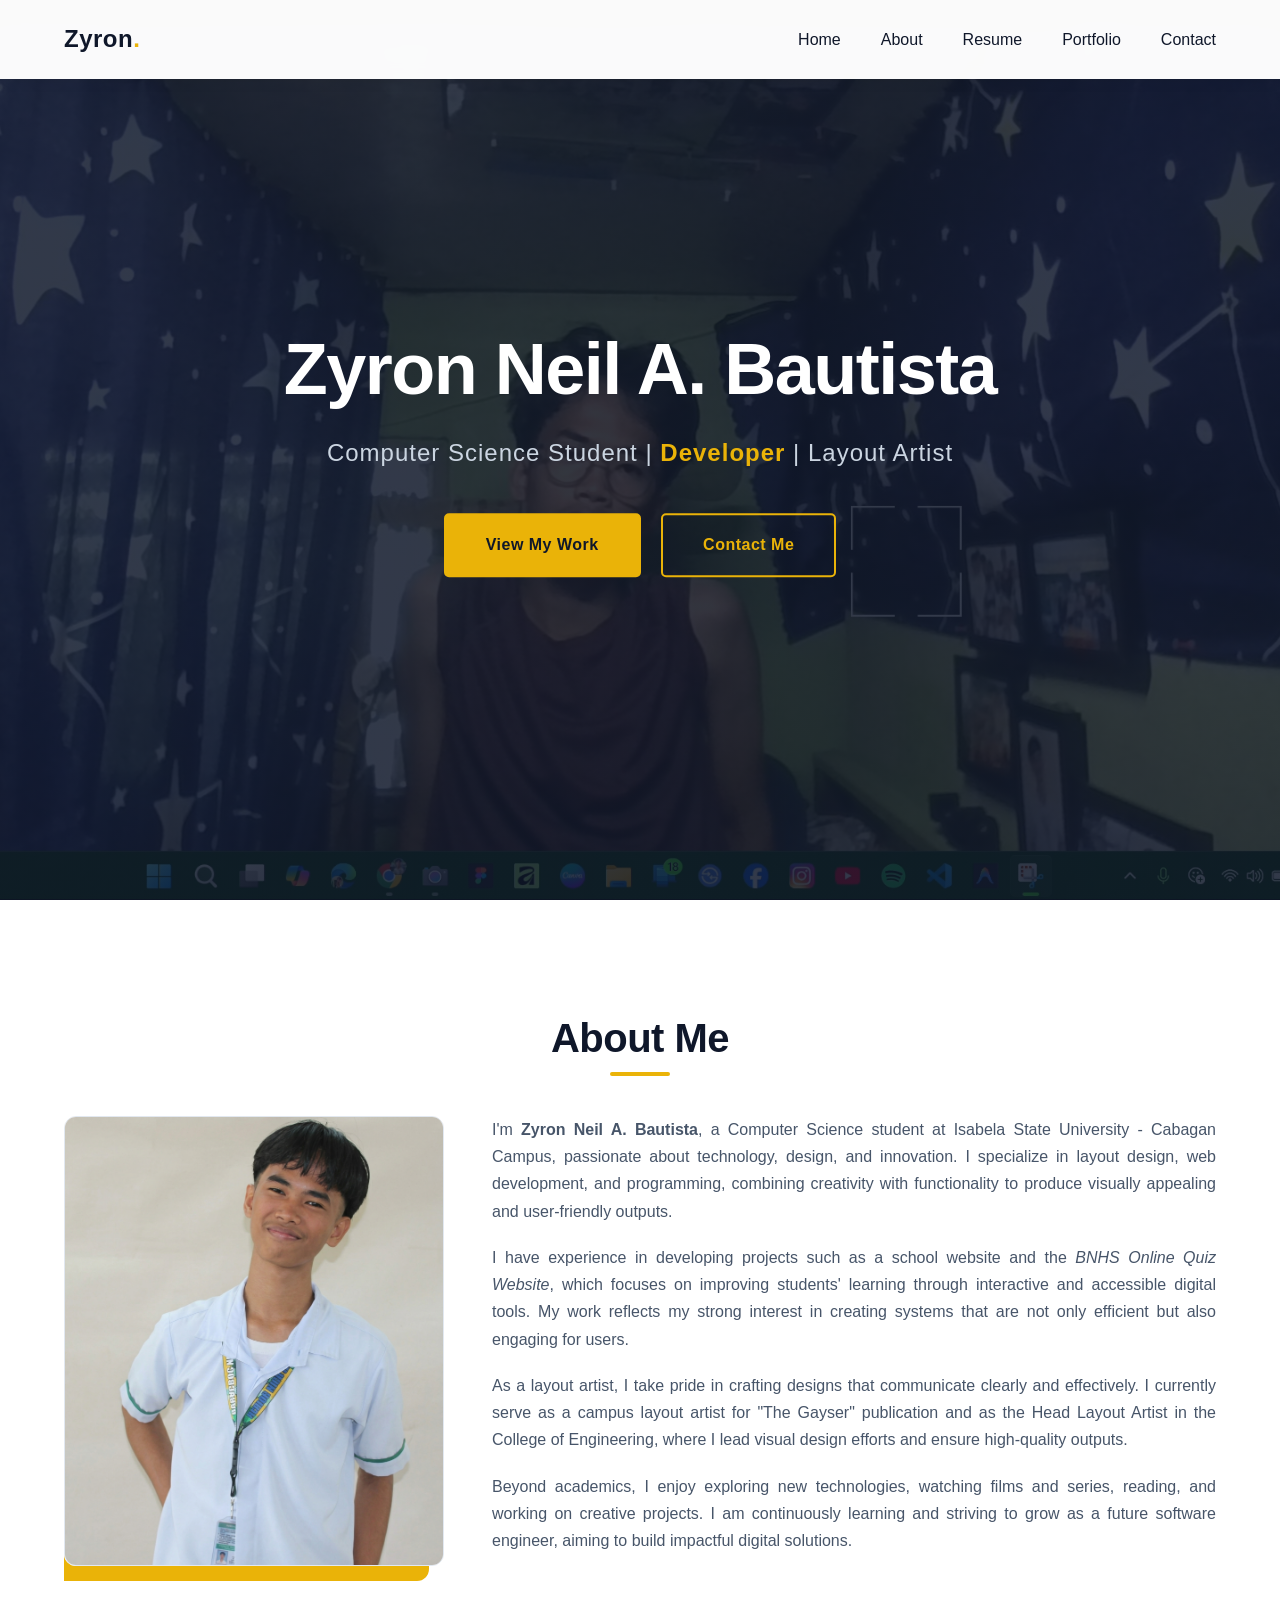
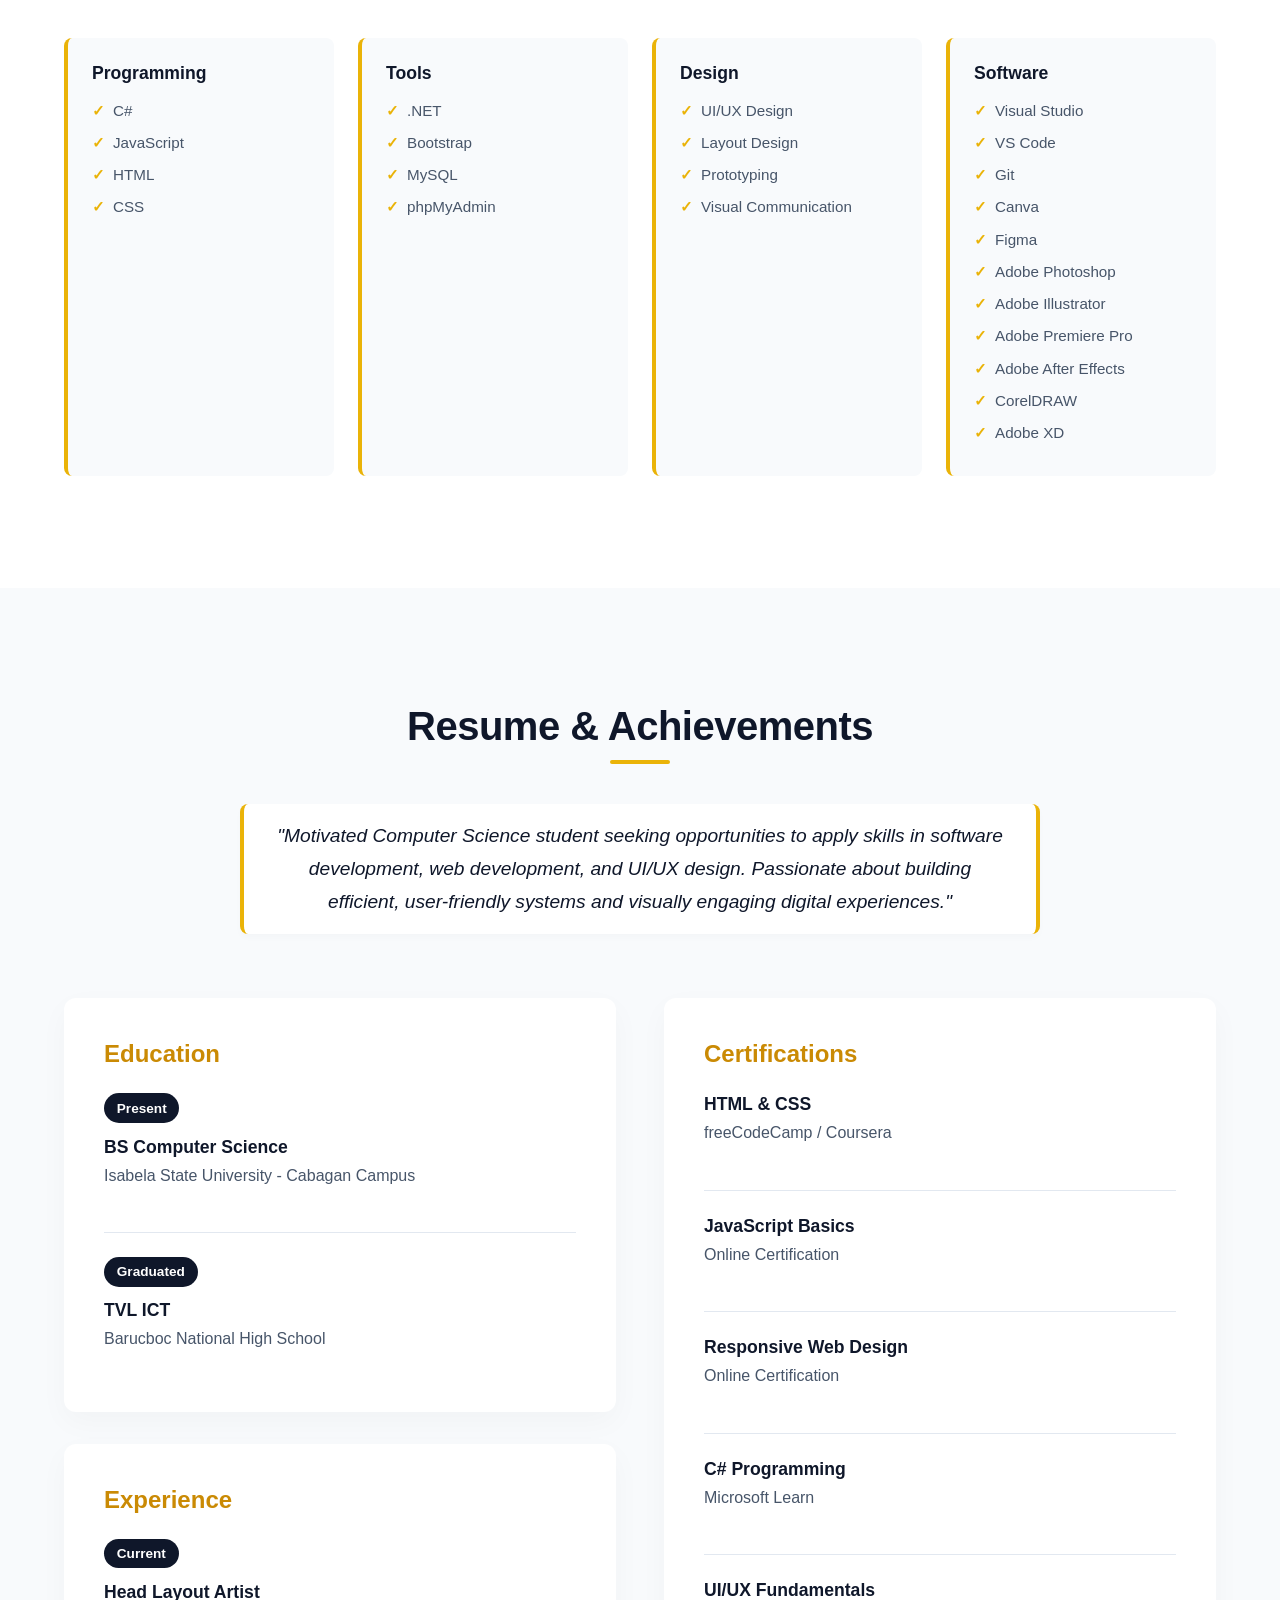
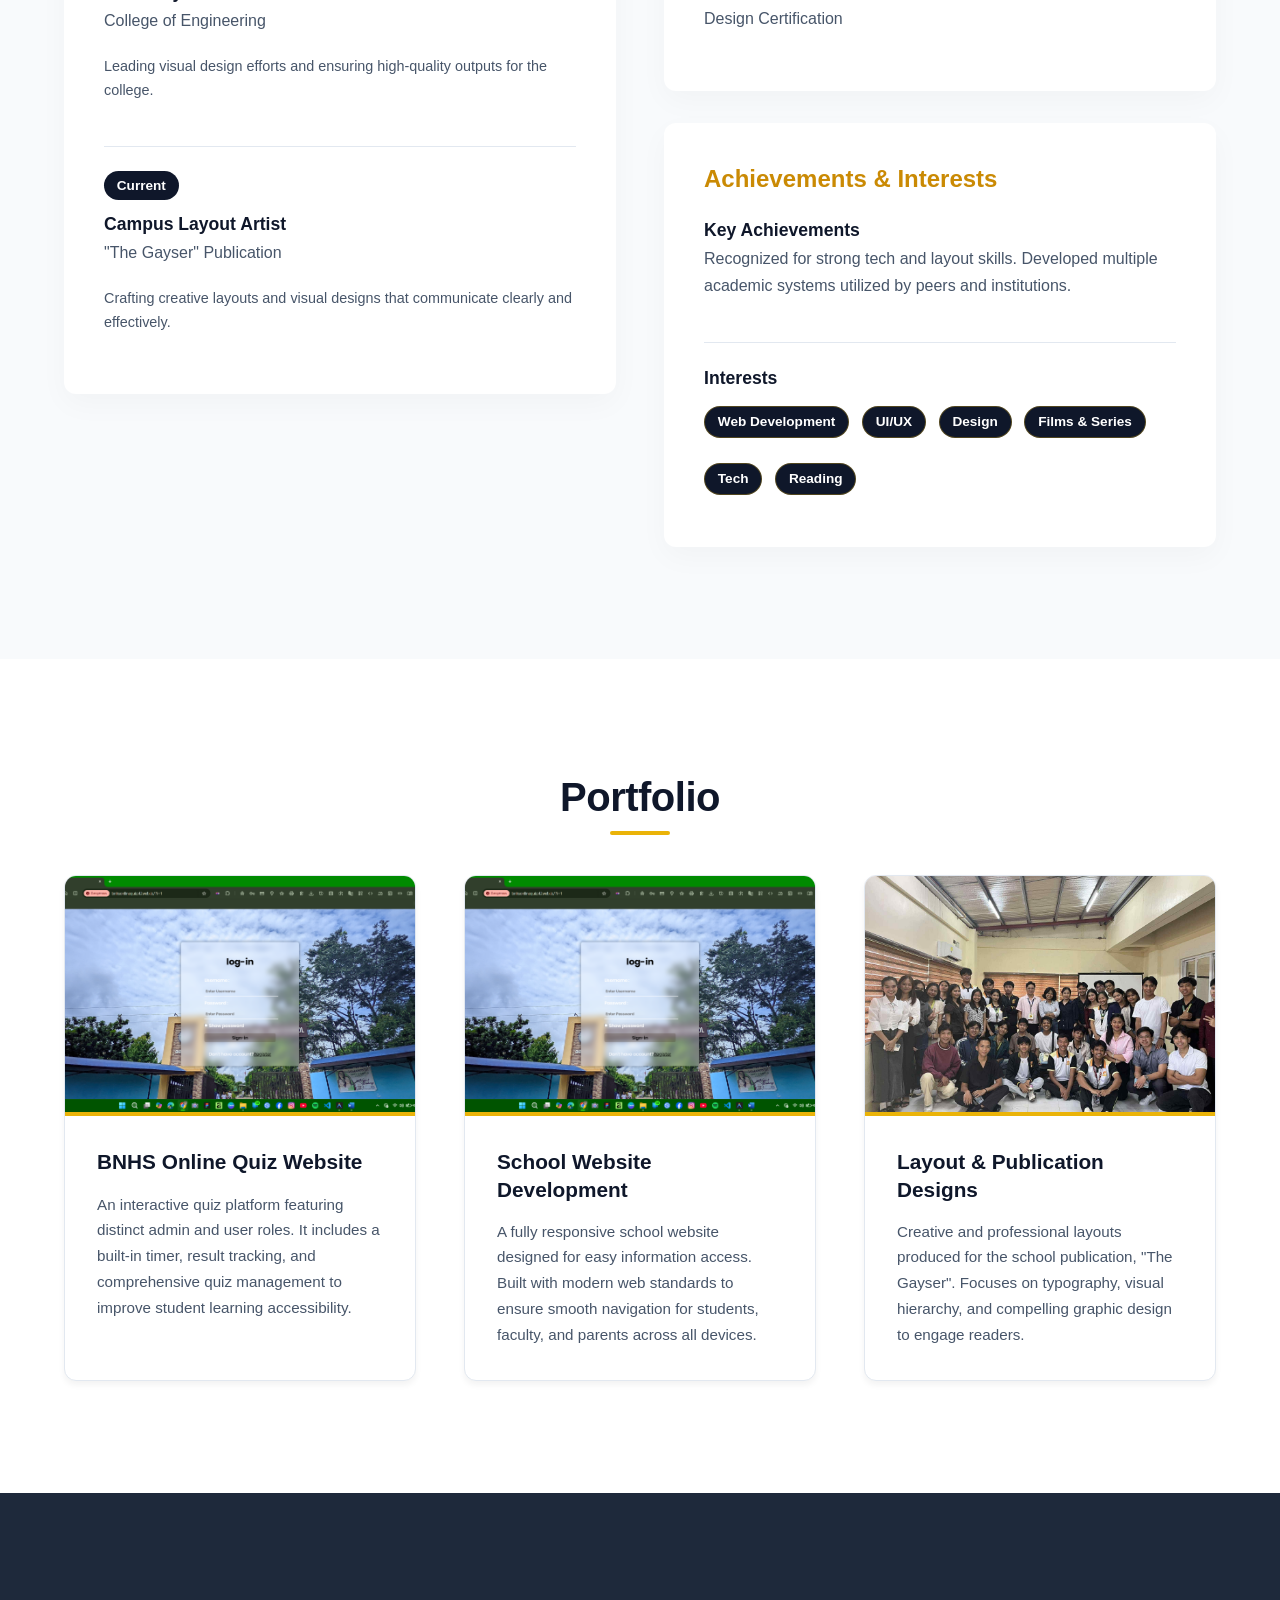
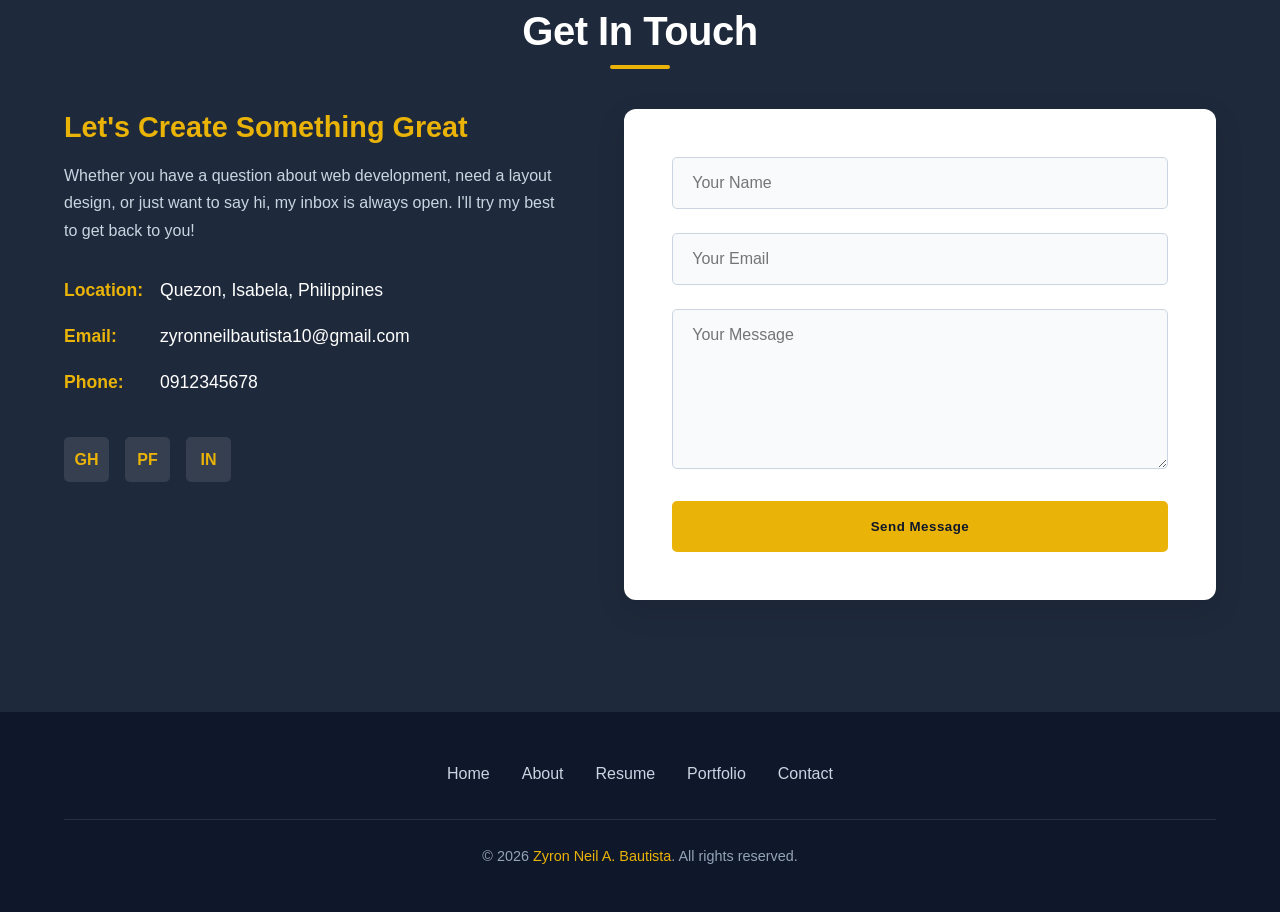
<file: index.html>
<!DOCTYPE html>
<html lang="en">

<head>
    <meta charset="UTF-8">
    <meta name="viewport" content="width=device-width, initial-scale=1.0">
    <title>Zyron Neil A. Bautista | Portfolio</title>

    <link rel="stylesheet" href="styles.css">
</head>

<body>

    <header>
        <nav>
            <a href="#hero" class="logo">Zyron<span>.</span></a>
            <ul class="nav-links">
                <li><a href="#hero">Home</a></li>
                <li><a href="#about">About</a></li>
                <li><a href="#resume">Resume</a></li>
                <li><a href="#portfolio">Portfolio</a></li>
                <li><a href="#contact">Contact</a></li>
            </ul>
        </nav>
    </header>

    <section id="hero">
        <div class="hero-content">
            <h1>Zyron Neil A. Bautista</h1>
            <p>Computer Science Student | <span class="highlight">Developer</span> | Layout Artist</p>
            <div>
                <a href="#portfolio" class="btn">View My Work</a>
                <a href="#contact" class="btn btn-outline">Contact Me</a>
            </div>
        </div>
    </section>

    <section id="about">
        <div class="container">
            <h2>About Me</h2>
            <div class="about-wrapper">
                <img src="niel.png" alt="Zyron Neil A. Bautista" class="profile-img">

                <div class="about-text">
                    <p>I'm <strong>Zyron Neil A. Bautista</strong>, a Computer Science student at Isabela State
                        University - Cabagan Campus, passionate about technology, design, and innovation. I specialize
                        in layout design, web development, and programming, combining creativity with functionality to
                        produce visually appealing and user-friendly outputs.</p>

                    <p>I have experience in developing projects such as a school website and the <em>BNHS Online Quiz
                            Website</em>, which focuses on improving students' learning through interactive and
                        accessible digital tools. My work reflects my strong interest in creating systems that are not
                        only efficient but also engaging for users.</p>

                    <p>As a layout artist, I take pride in crafting designs that communicate clearly and effectively. I
                        currently serve as a campus layout artist for "The Gayser" publication and as the Head Layout
                        Artist in the College of Engineering, where I lead visual design efforts and ensure high-quality
                        outputs.</p>

                    <p>Beyond academics, I enjoy exploring new technologies, watching films and series, reading, and
                        working on creative projects. I am continuously learning and striving to grow as a future
                        software engineer, aiming to build impactful digital solutions.</p>
                </div>
            </div>

            <div class="skills-container">
                <div class="skill-category">
                    <h4>Programming</h4>
                    <ul>
                        <li>C#</li>
                        <li>JavaScript</li>
                        <li>HTML</li>
                        <li>CSS</li>
                    </ul>
                </div>
                <div class="skill-category">
                    <h4>Tools</h4>
                    <ul>
                        <li>.NET</li>
                        <li>Bootstrap</li>
                        <li>MySQL</li>
                        <li>phpMyAdmin</li>
                    </ul>
                </div>
                <div class="skill-category">
                    <h4>Design</h4>
                    <ul>
                        <li>UI/UX Design</li>
                        <li>Layout Design</li>
                        <li>Prototyping</li>
                        <li>Visual Communication</li>
                    </ul>
                </div>
                <div class="skill-category">
                    <h4>Software</h4>
                    <ul>
                        <li>Visual Studio</li>
                        <li>VS Code</li>
                        <li>Git</li>
                        <li>Canva</li>
                        <li>Figma</li>
                        <li>Adobe Photoshop</li>
                        <li>Adobe Illustrator</li>
                        <li>Adobe Premiere Pro</li>
                        <li>Adobe After Effects</li>
                        <li>CorelDRAW</li>
                        <li>Adobe XD</li>
                    </ul>
                </div>
            </div>
        </div>
    </section>

    <section id="resume">
        <div class="container">
            <h2>Resume & Achievements</h2>

            <div class="objective">
                "Motivated Computer Science student seeking opportunities to apply skills in software development, web
                development, and UI/UX design. Passionate about building efficient, user-friendly systems and visually
                engaging digital experiences."
            </div>

            <div class="resume-grid">
                <div>
                    <div class="resume-box" style="margin-bottom: 2rem;">
                        <h3>Education</h3>
                        <div class="resume-item">
                            <span>Present</span>
                            <h4>BS Computer Science</h4>
                            <p>Isabela State University - Cabagan Campus</p>
                        </div>
                        <div class="resume-item">
                            <span>Graduated</span>
                            <h4>TVL ICT</h4>
                            <p>Barucboc National High School</p>
                        </div>
                    </div>

                    <div class="resume-box">
                        <h3>Experience</h3>
                        <div class="resume-item">
                            <span>Current</span>
                            <h4>Head Layout Artist</h4>
                            <p>College of Engineering</p>
                            <p style="font-size: 0.9rem; color: var(--text-light);">Leading visual design efforts and
                                ensuring high-quality outputs for the college.</p>
                        </div>
                        <div class="resume-item">
                            <span>Current</span>
                            <h4>Campus Layout Artist</h4>
                            <p>"The Gayser" Publication</p>
                            <p style="font-size: 0.9rem; color: var(--text-light);">Crafting creative layouts and visual
                                designs that communicate clearly and effectively.</p>
                        </div>
                    </div>
                </div>

                <!-- Right Column -->
                <div>
                    <div class="resume-box" style="margin-bottom: 2rem;">
                        <h3>Certifications</h3>
                        <div class="resume-item">
                            <h4>HTML & CSS</h4>
                            <p>freeCodeCamp / Coursera</p>
                        </div>
                        <div class="resume-item">
                            <h4>JavaScript Basics</h4>
                            <p>Online Certification</p>
                        </div>
                        <div class="resume-item">
                            <h4>Responsive Web Design</h4>
                            <p>Online Certification</p>
                        </div>
                        <div class="resume-item">
                            <h4>C# Programming</h4>
                            <p>Microsoft Learn</p>
                        </div>
                        <div class="resume-item">
                            <h4>UI/UX Fundamentals</h4>
                            <p>Design Certification</p>
                        </div>
                    </div>

                    <div class="resume-box">
                        <h3>Achievements & Interests</h3>
                        <div class="resume-item">
                            <h4>Key Achievements</h4>
                            <p>Recognized for strong tech and layout skills. Developed multiple academic systems
                                utilized by peers and institutions.</p>
                        </div>
                        <div class="resume-item" style="border: none;">
                            <h4>Interests</h4>
                            <div class="tag-cloud">
                                <span class="tag">Web Development</span>
                                <span class="tag">UI/UX</span>
                                <span class="tag">Design</span>
                                <span class="tag">Films & Series</span>
                                <span class="tag">Tech</span>
                                <span class="tag">Reading</span>
                            </div>
                        </div>
                    </div>
                </div>
            </div>
        </div>
    </section>

    <section id="portfolio">
        <div class="container">
            <h2>Portfolio</h2>

            <div class="portfolio-grid">
                <!-- Project 1 -->
                <article class="project-card">
                    <img src="Screenshot 2026-04-17 233309.png" alt="BNHS Online Quiz Website" class="project-img">
                    <div class="project-info">
                        <h3>BNHS Online Quiz Website</h3>
                        <p>An interactive quiz platform featuring distinct admin and user roles. It includes a built-in
                            timer, result tracking, and comprehensive quiz management to improve student learning
                            accessibility.</p>
                    </div>
                </article>

                <!-- Project 2 -->
                <article class="project-card">
                    <img src="Screenshot 2026-04-17 233309.png" alt="School Website Development" class="project-img">
                    <div class="project-info">
                        <h3>School Website Development</h3>
                        <p>A fully responsive school website designed for easy information access. Built with modern web
                            standards to ensure smooth navigation for students, faculty, and parents across all devices.
                        </p>
                    </div>
                </article>

                <!-- Project 3 -->
                <article class="project-card">
                    <img src="received_1588730685620945.jpeg" alt="Layout & Publication Designs" class="project-img">
                    <div class="project-info">
                        <h3>Layout & Publication Designs</h3>
                        <p>Creative and professional layouts produced for the school publication, "The Gayser". Focuses
                            on typography, visual hierarchy, and compelling graphic design to engage readers.</p>
                    </div>
                </article>
            </div>
        </div>
    </section>

    <!-- Contact Section -->
    <section id="contact">
        <div class="container">
            <h2>Get In Touch</h2>
            <div class="contact-wrapper">
                <div class="contact-info">
                    <h3>Let's Create Something Great</h3>
                    <p>Whether you have a question about web development, need a layout design, or just want to say hi,
                        my inbox is always open. I'll try my best to get back to you!</p>

                    <ul class="info-list">
                        <li><span>Location:</span> Quezon, Isabela, Philippines</li>
                        <li><span>Email:</span>zyronneilbautista10@gmail.com</li>
                        <li><span>Phone:</span> 0912345678</li>
                    </ul>

                    <div class="social-links">
                        <a href="#" aria-label="GitHub">GH</a>
                        <a href="#" aria-label="Portfolio">PF</a>
                        <a href="#" aria-label="LinkedIn">IN</a>
                    </div>
                </div>

                <form class="contact-form">
                    <div class="form-group">
                        <input type="text" placeholder="Your Name" required>
                    </div>
                    <div class="form-group">
                        <input type="email" placeholder="Your Email" required>
                    </div>
                    <div class="form-group">
                        <textarea placeholder="Your Message" required></textarea>
                    </div>
                    <button type="submit" class="btn" style="width: 100%;">Send Message</button>
                </form>
            </div>
        </div>
    </section>

    <!-- Footer Section -->
    <footer>
        <div class="container">
            <ul class="footer-nav">
                <li><a href="#hero">Home</a></li>
                <li><a href="#about">About</a></li>
                <li><a href="#resume">Resume</a></li>
                <li><a href="#portfolio">Portfolio</a></li>
                <li><a href="#contact">Contact</a></li>
            </ul>
            <p class="copyright">&copy; 2026 <span>Zyron Neil A. Bautista</span>. All rights reserved.</p>
        </div>
    </footer>

</body>

</html>
</file>
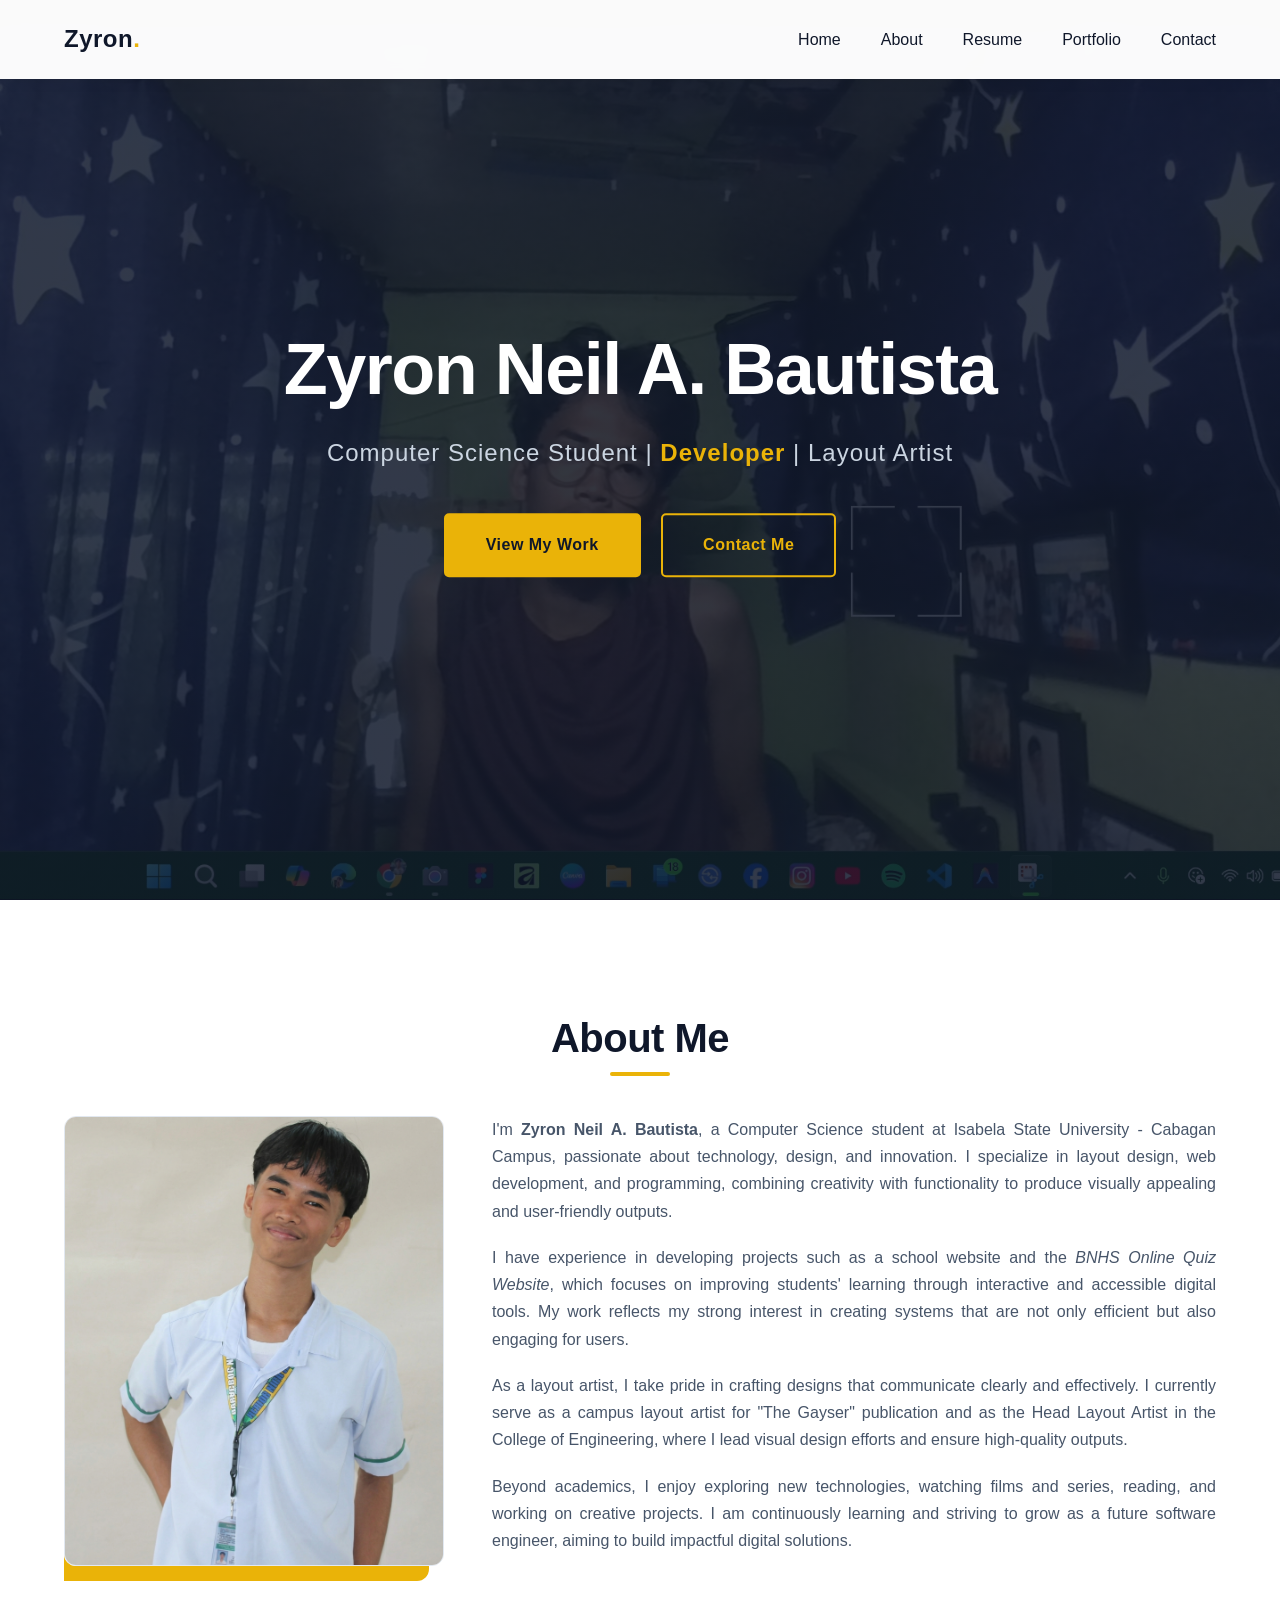
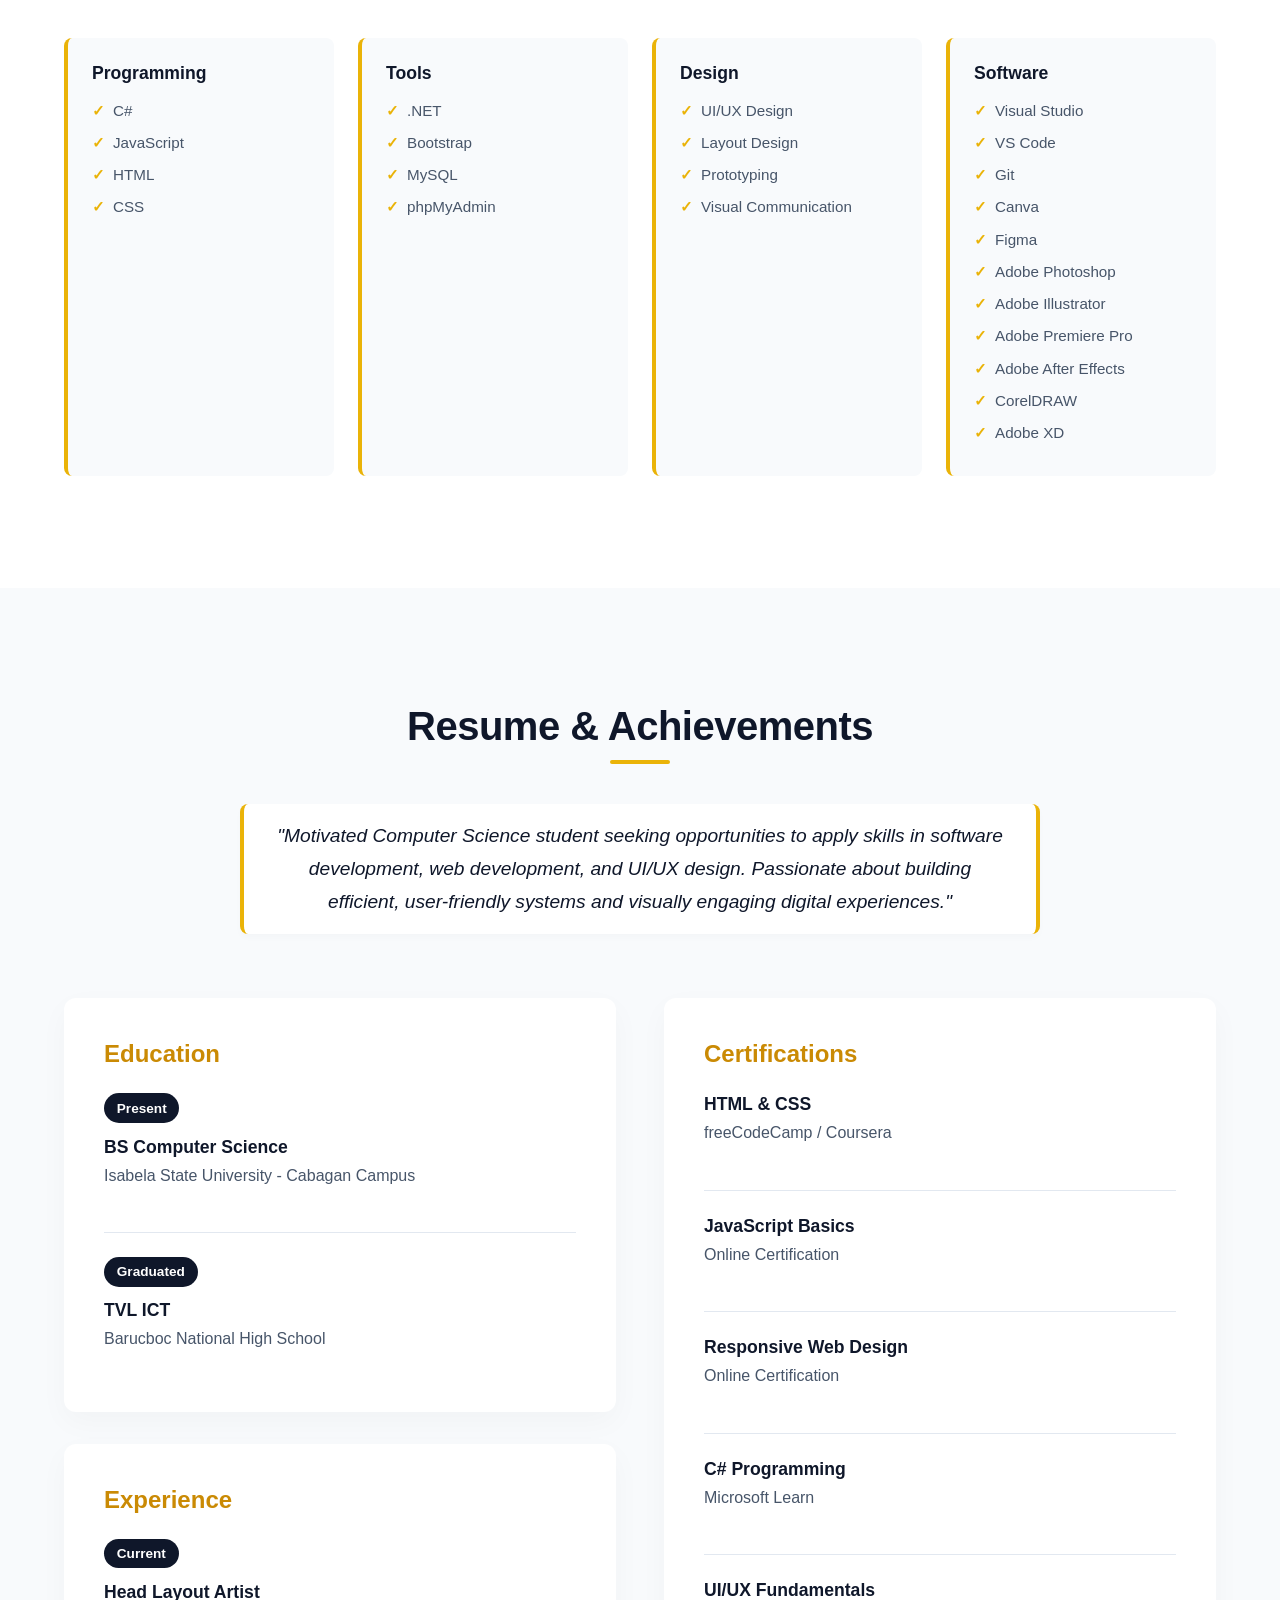
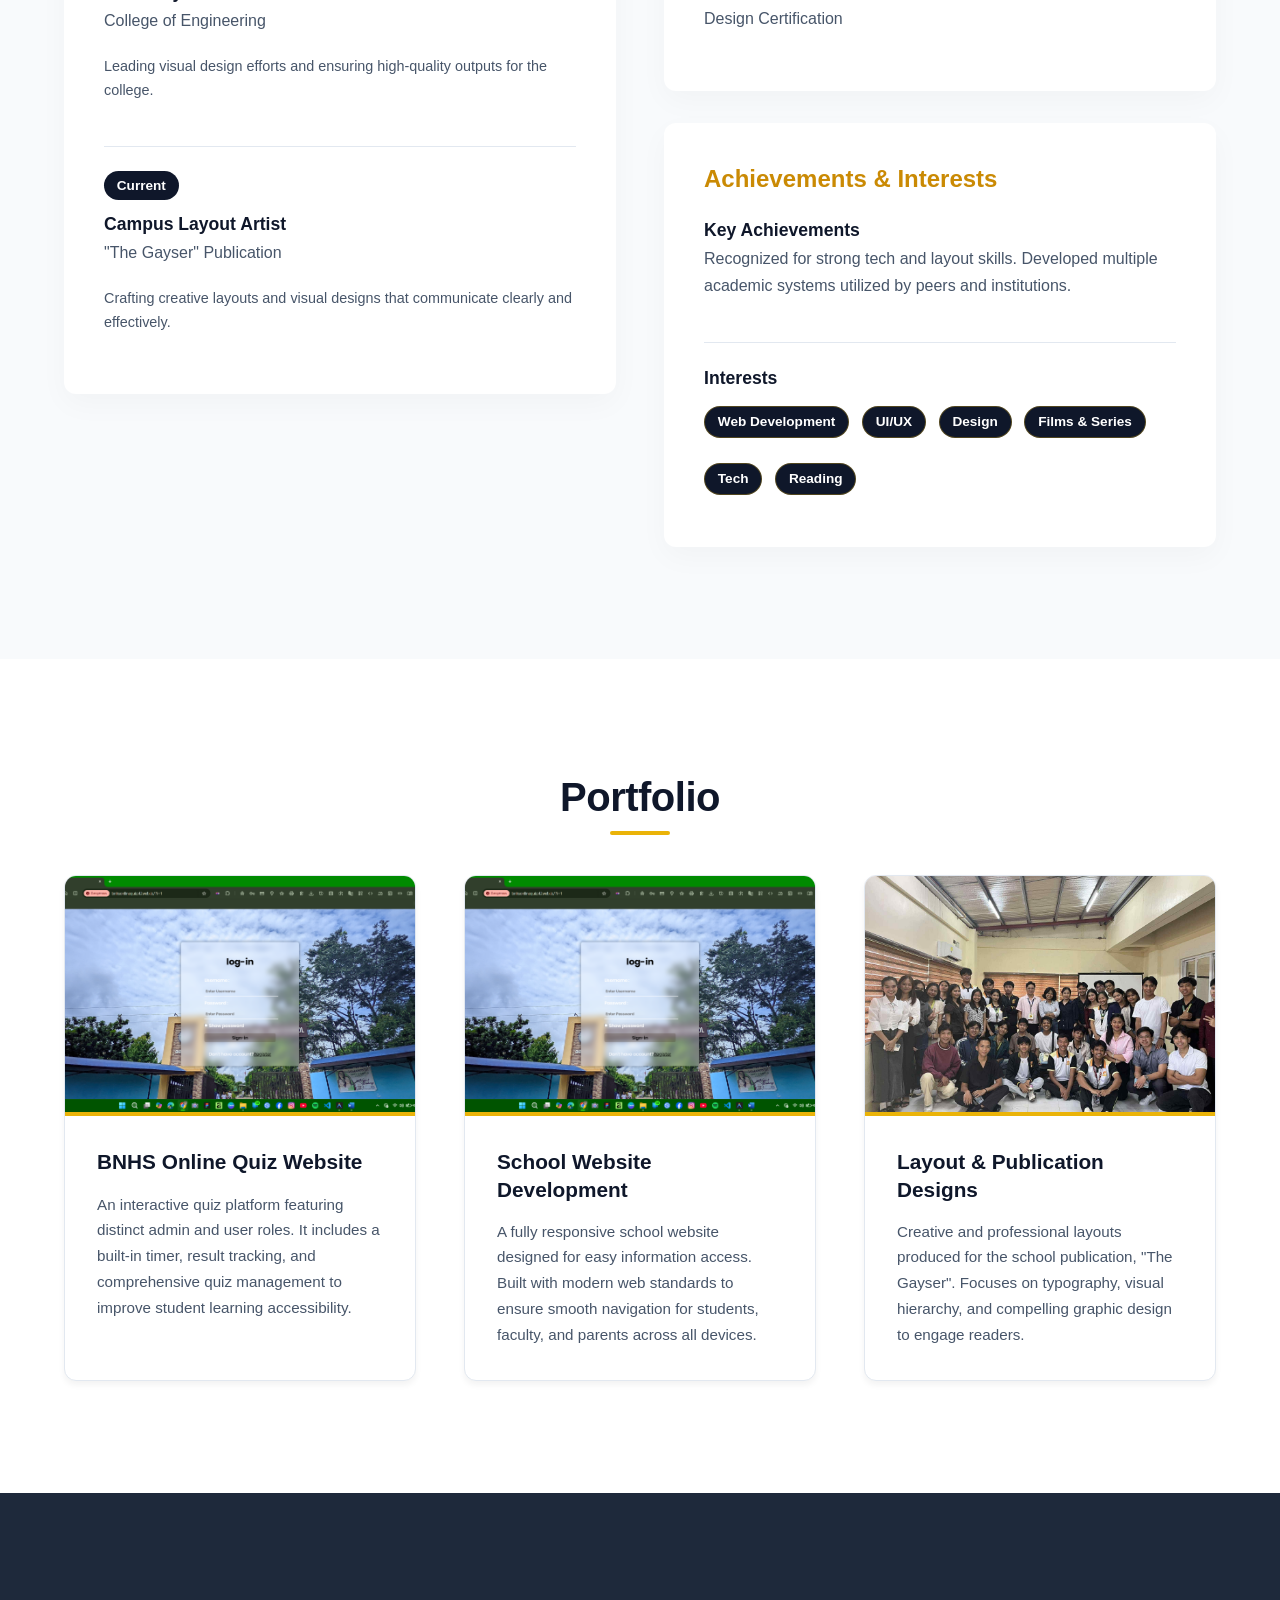
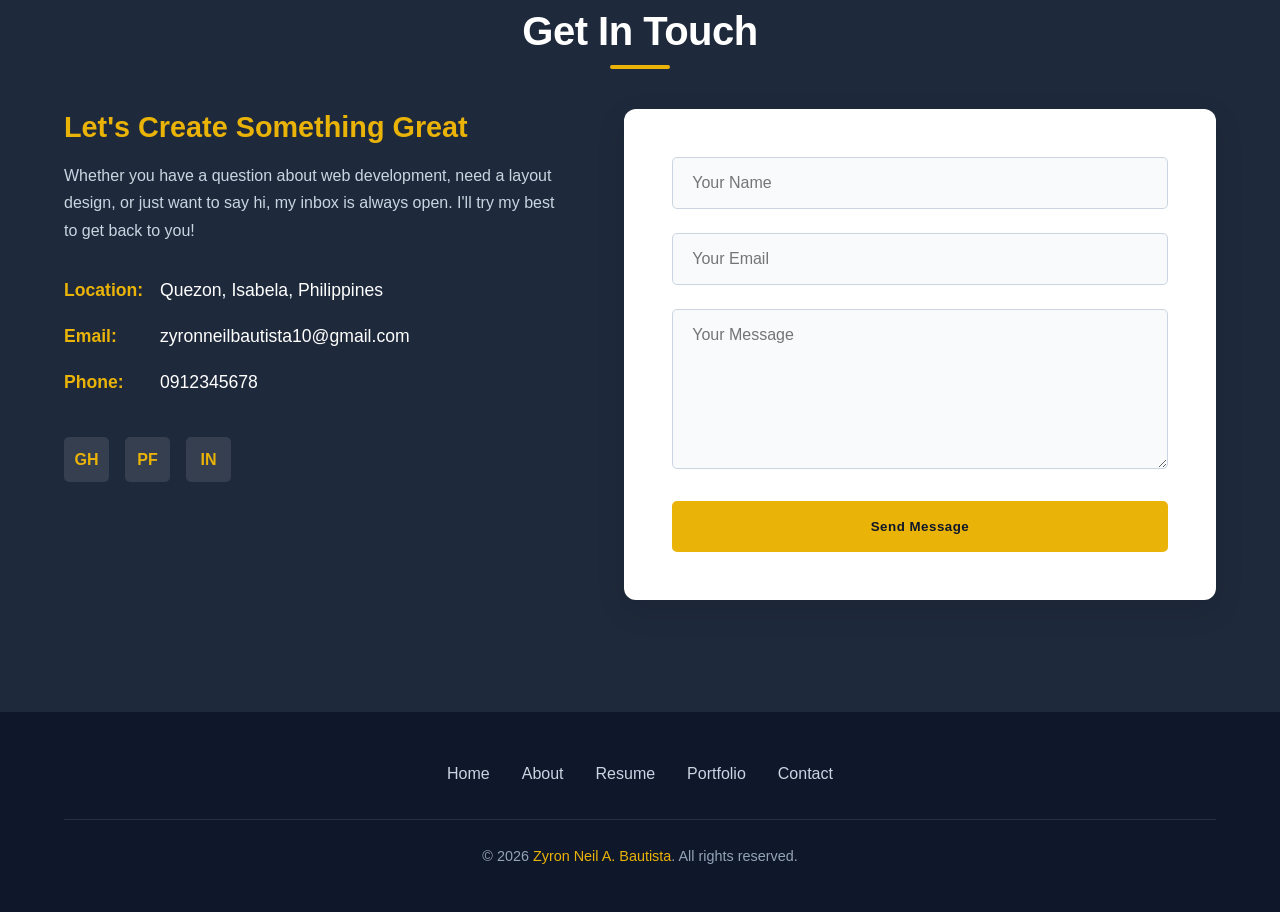
<file: port.html>
<!DOCTYPE html>
<html lang="en">

<head>
    <meta charset="UTF-8">
    <meta name="viewport" content="width=device-width, initial-scale=1.0">
    <title>Zyron Neil A. Bautista | Portfolio</title>

    <link rel="stylesheet" href="styles.css">
</head>

<body>

    <header>
        <nav>
            <a href="#hero" class="logo">Zyron<span>.</span></a>
            <ul class="nav-links">
                <li><a href="#hero">Home</a></li>
                <li><a href="#about">About</a></li>
                <li><a href="#resume">Resume</a></li>
                <li><a href="#portfolio">Portfolio</a></li>
                <li><a href="#contact">Contact</a></li>
            </ul>
        </nav>
    </header>

    <section id="hero">
        <div class="hero-content">
            <h1>Zyron Neil A. Bautista</h1>
            <p>Computer Science Student | <span class="highlight">Developer</span> | Layout Artist</p>
            <div>
                <a href="#portfolio" class="btn">View My Work</a>
                <a href="#contact" class="btn btn-outline">Contact Me</a>
            </div>
        </div>
    </section>

    <section id="about">
        <div class="container">
            <h2>About Me</h2>
            <div class="about-wrapper">
                <img src="niel.png" alt="Zyron Neil A. Bautista" class="profile-img">

                <div class="about-text">
                    <p>I'm <strong>Zyron Neil A. Bautista</strong>, a Computer Science student at Isabela State
                        University - Cabagan Campus, passionate about technology, design, and innovation. I specialize
                        in layout design, web development, and programming, combining creativity with functionality to
                        produce visually appealing and user-friendly outputs.</p>

                    <p>I have experience in developing projects such as a school website and the <em>BNHS Online Quiz
                            Website</em>, which focuses on improving students' learning through interactive and
                        accessible digital tools. My work reflects my strong interest in creating systems that are not
                        only efficient but also engaging for users.</p>

                    <p>As a layout artist, I take pride in crafting designs that communicate clearly and effectively. I
                        currently serve as a campus layout artist for "The Gayser" publication and as the Head Layout
                        Artist in the College of Engineering, where I lead visual design efforts and ensure high-quality
                        outputs.</p>

                    <p>Beyond academics, I enjoy exploring new technologies, watching films and series, reading, and
                        working on creative projects. I am continuously learning and striving to grow as a future
                        software engineer, aiming to build impactful digital solutions.</p>
                </div>
            </div>

            <div class="skills-container">
                <div class="skill-category">
                    <h4>Programming</h4>
                    <ul>
                        <li>C#</li>
                        <li>JavaScript</li>
                        <li>HTML</li>
                        <li>CSS</li>
                    </ul>
                </div>
                <div class="skill-category">
                    <h4>Tools</h4>
                    <ul>
                        <li>.NET</li>
                        <li>Bootstrap</li>
                        <li>MySQL</li>
                        <li>phpMyAdmin</li>
                    </ul>
                </div>
                <div class="skill-category">
                    <h4>Design</h4>
                    <ul>
                        <li>UI/UX Design</li>
                        <li>Layout Design</li>
                        <li>Prototyping</li>
                        <li>Visual Communication</li>
                    </ul>
                </div>
                <div class="skill-category">
                    <h4>Software</h4>
                    <ul>
                        <li>Visual Studio</li>
                        <li>VS Code</li>
                        <li>Git</li>
                        <li>Canva</li>
                        <li>Figma</li>
                        <li>Adobe Photoshop</li>
                        <li>Adobe Illustrator</li>
                        <li>Adobe Premiere Pro</li>
                        <li>Adobe After Effects</li>
                        <li>CorelDRAW</li>
                        <li>Adobe XD</li>
                    </ul>
                </div>
            </div>
        </div>
    </section>

    <section id="resume">
        <div class="container">
            <h2>Resume & Achievements</h2>

            <div class="objective">
                "Motivated Computer Science student seeking opportunities to apply skills in software development, web
                development, and UI/UX design. Passionate about building efficient, user-friendly systems and visually
                engaging digital experiences."
            </div>

            <div class="resume-grid">
                <div>
                    <div class="resume-box" style="margin-bottom: 2rem;">
                        <h3>Education</h3>
                        <div class="resume-item">
                            <span>Present</span>
                            <h4>BS Computer Science</h4>
                            <p>Isabela State University - Cabagan Campus</p>
                        </div>
                        <div class="resume-item">
                            <span>Graduated</span>
                            <h4>TVL ICT</h4>
                            <p>Barucboc National High School</p>
                        </div>
                    </div>

                    <div class="resume-box">
                        <h3>Experience</h3>
                        <div class="resume-item">
                            <span>Current</span>
                            <h4>Head Layout Artist</h4>
                            <p>College of Engineering</p>
                            <p style="font-size: 0.9rem; color: var(--text-light);">Leading visual design efforts and
                                ensuring high-quality outputs for the college.</p>
                        </div>
                        <div class="resume-item">
                            <span>Current</span>
                            <h4>Campus Layout Artist</h4>
                            <p>"The Gayser" Publication</p>
                            <p style="font-size: 0.9rem; color: var(--text-light);">Crafting creative layouts and visual
                                designs that communicate clearly and effectively.</p>
                        </div>
                    </div>
                </div>

                <!-- Right Column -->
                <div>
                    <div class="resume-box" style="margin-bottom: 2rem;">
                        <h3>Certifications</h3>
                        <div class="resume-item">
                            <h4>HTML & CSS</h4>
                            <p>freeCodeCamp / Coursera</p>
                        </div>
                        <div class="resume-item">
                            <h4>JavaScript Basics</h4>
                            <p>Online Certification</p>
                        </div>
                        <div class="resume-item">
                            <h4>Responsive Web Design</h4>
                            <p>Online Certification</p>
                        </div>
                        <div class="resume-item">
                            <h4>C# Programming</h4>
                            <p>Microsoft Learn</p>
                        </div>
                        <div class="resume-item">
                            <h4>UI/UX Fundamentals</h4>
                            <p>Design Certification</p>
                        </div>
                    </div>

                    <div class="resume-box">
                        <h3>Achievements & Interests</h3>
                        <div class="resume-item">
                            <h4>Key Achievements</h4>
                            <p>Recognized for strong tech and layout skills. Developed multiple academic systems
                                utilized by peers and institutions.</p>
                        </div>
                        <div class="resume-item" style="border: none;">
                            <h4>Interests</h4>
                            <div class="tag-cloud">
                                <span class="tag">Web Development</span>
                                <span class="tag">UI/UX</span>
                                <span class="tag">Design</span>
                                <span class="tag">Films & Series</span>
                                <span class="tag">Tech</span>
                                <span class="tag">Reading</span>
                            </div>
                        </div>
                    </div>
                </div>
            </div>
        </div>
    </section>

    <section id="portfolio">
        <div class="container">
            <h2>Portfolio</h2>

            <div class="portfolio-grid">
                <!-- Project 1 -->
                <article class="project-card">
                    <img src="Screenshot 2026-04-17 233309.png" alt="BNHS Online Quiz Website" class="project-img">
                    <div class="project-info">
                        <h3>BNHS Online Quiz Website</h3>
                        <p>An interactive quiz platform featuring distinct admin and user roles. It includes a built-in
                            timer, result tracking, and comprehensive quiz management to improve student learning
                            accessibility.</p>
                    </div>
                </article>

                <!-- Project 2 -->
                <article class="project-card">
                    <img src="Screenshot 2026-04-17 233309.png" alt="School Website Development" class="project-img">
                    <div class="project-info">
                        <h3>School Website Development</h3>
                        <p>A fully responsive school website designed for easy information access. Built with modern web
                            standards to ensure smooth navigation for students, faculty, and parents across all devices.
                        </p>
                    </div>
                </article>

                <!-- Project 3 -->
                <article class="project-card">
                    <img src="received_1588730685620945.jpeg" alt="Layout & Publication Designs" class="project-img">
                    <div class="project-info">
                        <h3>Layout & Publication Designs</h3>
                        <p>Creative and professional layouts produced for the school publication, "The Gayser". Focuses
                            on typography, visual hierarchy, and compelling graphic design to engage readers.</p>
                    </div>
                </article>
            </div>
        </div>
    </section>

    <!-- Contact Section -->
    <section id="contact">
        <div class="container">
            <h2>Get In Touch</h2>
            <div class="contact-wrapper">
                <div class="contact-info">
                    <h3>Let's Create Something Great</h3>
                    <p>Whether you have a question about web development, need a layout design, or just want to say hi,
                        my inbox is always open. I'll try my best to get back to you!</p>

                    <ul class="info-list">
                        <li><span>Location:</span> Quezon, Isabela, Philippines</li>
                        <li><span>Email:</span>zyronneilbautista10@gmail.com</li>
                        <li><span>Phone:</span> 0912345678</li>
                    </ul>

                    <div class="social-links">
                        <a href="#" aria-label="GitHub">GH</a>
                        <a href="#" aria-label="Portfolio">PF</a>
                        <a href="#" aria-label="LinkedIn">IN</a>
                    </div>
                </div>

                <form class="contact-form">
                    <div class="form-group">
                        <input type="text" placeholder="Your Name" required>
                    </div>
                    <div class="form-group">
                        <input type="email" placeholder="Your Email" required>
                    </div>
                    <div class="form-group">
                        <textarea placeholder="Your Message" required></textarea>
                    </div>
                    <button type="submit" class="btn" style="width: 100%;">Send Message</button>
                </form>
            </div>
        </div>
    </section>

    <!-- Footer Section -->
    <footer>
        <div class="container">
            <ul class="footer-nav">
                <li><a href="#hero">Home</a></li>
                <li><a href="#about">About</a></li>
                <li><a href="#resume">Resume</a></li>
                <li><a href="#portfolio">Portfolio</a></li>
                <li><a href="#contact">Contact</a></li>
            </ul>
            <p class="copyright">&copy; 2026 <span>Zyron Neil A. Bautista</span>. All rights reserved.</p>
        </div>
    </footer>

</body>

</html>
</file>
<file: styles.css>
﻿:root {
    --primary-color: #eab308;
    --primary-hover: #ca8a04;
    --text-dark: #0f172a;
    --text-light: #475569;
    --bg-white: #ffffff;
    --bg-gray: #f8fafc;
    --bg-dark: #1e293b;
    --transition: all 0.3s ease-in-out;
}

* {
    margin: 0;
    padding: 0;
    box-sizing: border-box;
}

html {
    scroll-behavior: smooth;
}

body {
    font-family: 'Poppins', sans-serif;
    color: var(--text-light);
    background-color: var(--bg-white);
    line-height: 1.7;
}

h1,
h2,
h3,
h4 {
    font-weight: 700;
    color: var(--text-dark);
    line-height: 1.3;
}

h2 {
    font-size: 2.5rem;
    margin-bottom: 2.5rem;
    text-align: center;
    letter-spacing: -0.5px;
    position: relative;
}

h2::after {
    content: '';
    display: block;
    width: 60px;
    height: 4px;
    background-color: var(--primary-color);
    margin: 0.5rem auto 0;
    border-radius: 2px;
}

p {
    margin-bottom: 1.2rem;
}

header {
    position: fixed;
    top: 0;
    left: 0;
    width: 100%;
    background-color: rgba(255, 255, 255, 0.98);
    backdrop-filter: blur(8px);
    z-index: 1000;
    box-shadow: 0 2px 15px rgba(0, 0, 0, 0.05);
    padding: 1.2rem 5%;
}

nav {
    display: flex;
    justify-content: space-between;
    align-items: center;
    max-width: 1200px;
    margin: 0 auto;
}

.logo {
    font-size: 1.5rem;
    font-weight: 700;
    color: var(--text-dark);
    text-decoration: none;
    letter-spacing: 0.5px;
}

.logo span {
    color: var(--primary-color);
}

.nav-links {
    display: flex;
    list-style: none;
    gap: 2.5rem;
}

.nav-links a {
    text-decoration: none;
    color: var(--text-dark);
    font-weight: 500;
    font-size: 1rem;
    transition: var(--transition);
}

.nav-links a:hover {
    color: var(--primary-color);
}

#hero {
    position: relative;
    height: 100vh;
    min-height: 600px;
    background-image: linear-gradient(rgba(15, 23, 42, 0.85), rgba(15, 23, 42, 0.85)), url("Screenshot 2026-04-18 002124.png");
    background-size: cover;
    background-position: center;
    background-attachment: fixed;
    display: flex;
    align-items: center;
    justify-content: center;
}

.hero-content {
    position: absolute;
    top: 50%;
    left: 50%;
    transform: translate(-50%, -50%);
    text-align: center;
    width: 90%;
    max-width: 900px;
    color: var(--bg-white);
}

.hero-content h1 {
    font-size: 4.5rem;
    margin-bottom: 1rem;
    letter-spacing: -1.5px;
    color: var(--bg-white);
}

.hero-content p {
    font-size: 1.5rem;
    color: #cbd5e1;
    margin-bottom: 2.5rem;
    font-weight: 300;
    letter-spacing: 1px;
}

.hero-content span.highlight {
    color: var(--primary-color);
    font-weight: 600;
}

.btn {
    display: inline-block;
    padding: 1rem 2.5rem;
    background-color: var(--primary-color);
    color: var(--text-dark);
    text-decoration: none;
    border-radius: 5px;
    font-weight: 600;
    letter-spacing: 0.5px;
    transition: var(--transition);
    border: 2px solid var(--primary-color);
}

.btn:hover {
    background-color: transparent;
    color: var(--primary-color);
}

.btn-outline {
    background-color: transparent;
    color: var(--primary-color);
    margin-left: 1rem;
}

.btn-outline:hover {
    background-color: var(--primary-color);
    color: var(--text-dark);
}

section {
    padding: 7rem 5%;
}

.container {
    max-width: 1200px;
    margin: 0 auto;
}

#about {
    background-color: var(--bg-white);
}

.about-wrapper {
    overflow: hidden;
}

.profile-img {
    float: left;
    width: 380px;
    height: 450px;
    object-fit: cover;
    border-radius: 12px;
    margin-right: 3rem;
    margin-bottom: 1.5rem;
    box-shadow: -15px 15px 0px var(--primary-color);
    border: 1px solid #e2e8f0;
}

.about-text {
    text-align: justify;
}

.skills-container {
    margin-top: 3rem;
    display: grid;
    grid-template-columns: repeat(auto-fit, minmax(200px, 1fr));
    gap: 1.5rem;
}

.skill-category {
    background: var(--bg-gray);
    padding: 1.5rem;
    border-radius: 8px;
    border-left: 4px solid var(--primary-color);
}

.skill-category h4 {
    margin-bottom: 0.8rem;
    font-size: 1.1rem;
}

.skill-category ul {
    list-style-type: none;
}

.skill-category li {
    margin-bottom: 0.4rem;
    font-size: 0.95rem;
    display: flex;
    align-items: center;
}

.skill-category li::before {
    content: "✓";
    color: var(--primary-color);
    margin-right: 8px;
    font-weight: bold;
}

#resume {
    background-color: var(--bg-gray);
}

.objective {
    font-size: 1.2rem;
    font-style: italic;
    text-align: center;
    max-width: 800px;
    margin: 0 auto 4rem;
    color: var(--text-dark);
    border-left: 4px solid var(--primary-color);
    border-right: 4px solid var(--primary-color);
    padding: 1rem 2rem;
    background: var(--bg-white);
    border-radius: 8px;
    box-shadow: 0 4px 6px rgba(0, 0, 0, 0.02);
}

.resume-grid {
    display: grid;
    grid-template-columns: 1fr 1fr;
    gap: 3rem;
}

.resume-box {
    background: var(--bg-white);
    padding: 2.5rem;
    border-radius: 12px;
    box-shadow: 0 10px 30px rgba(0, 0, 0, 0.03);
}

.resume-box h3 {
    font-size: 1.5rem;
    margin-bottom: 1.5rem;
    display: flex;
    align-items: center;
    color: var(--primary-hover);
}

.resume-item {
    margin-bottom: 1.5rem;
    padding-bottom: 1.5rem;
    border-bottom: 1px solid #e2e8f0;
}

.resume-item:last-child {
    margin-bottom: 0;
    padding-bottom: 0;
    border-bottom: none;
}

.resume-item h4 {
    font-size: 1.1rem;
    margin-bottom: 0.2rem;
}

.resume-item span {
    display: inline-block;
    font-size: 0.85rem;
    color: var(--bg-white);
    background-color: var(--text-dark);
    padding: 0.2rem 0.8rem;
    border-radius: 20px;
    margin-bottom: 0.8rem;
    font-weight: 600;
}

.tag-cloud {
    display: flex;
    flex-wrap: wrap;
    gap: 0.8rem;
    margin-top: 1rem;
}

.tag {
    background: rgba(234, 179, 8, 0.1);
    color: var(--primary-hover);
    padding: 0.5rem 1rem;
    border-radius: 5px;
    font-size: 0.9rem;
    font-weight: 500;
    border: 1px solid rgba(234, 179, 8, 0.3);
}

#portfolio {
    background-color: var(--bg-white);
}

.portfolio-grid {
    display: grid;
    grid-template-columns: repeat(auto-fit, minmax(350px, 1fr));
    gap: 3rem;
}

.project-card {
    background-color: var(--bg-white);
    border: 1px solid #e2e8f0;
    border-radius: 12px;
    overflow: hidden;
    transition: var(--transition);
    display: flex;
    flex-direction: column;
    box-shadow: 0 4px 6px rgba(0, 0, 0, 0.05);
}

.project-card:hover {
    transform: translateY(-10px);
    box-shadow: 0 20px 40px rgba(0, 0, 0, 0.1);
    border-color: var(--primary-color);
}

.project-img {
    width: 100%;
    height: 240px;
    object-fit: cover;
    border-bottom: 4px solid var(--primary-color);
}

.project-info {
    padding: 2rem;
    flex-grow: 1;
}

.project-info h3 {
    font-size: 1.3rem;
    margin-bottom: 1rem;
}

.project-info p {
    font-size: 0.95rem;
    margin-bottom: 0;
}

#contact {
    background-color: var(--bg-dark);
    color: var(--bg-white);
}

#contact h2 {
    color: var(--bg-white);
}

.contact-wrapper {
    display: flex;
    flex-wrap: wrap;
    gap: 4rem;
    justify-content: space-between;
}

.contact-info {
    flex: 1;
    min-width: 300px;
}

.contact-info h3 {
    color: var(--primary-color);
    font-size: 1.8rem;
    margin-bottom: 1rem;
}

.contact-info p {
    color: #cbd5e1;
}

.info-list {
    margin-top: 2rem;
    list-style: none;
}

.info-list li {
    margin-bottom: 1rem;
    font-size: 1.1rem;
    display: flex;
    align-items: center;
}

.info-list span {
    color: var(--primary-color);
    font-weight: 600;
    margin-right: 1rem;
    width: 80px;
}

.social-links {
    display: flex;
    gap: 1rem;
    margin-top: 2.5rem;
}

.social-links a {
    display: inline-flex;
    justify-content: center;
    align-items: center;
    width: 45px;
    height: 45px;
    background-color: rgba(255, 255, 255, 0.1);
    color: var(--primary-color);
    border-radius: 5px;
    text-decoration: none;
    font-weight: bold;
    transition: var(--transition);
}

.social-links a:hover {
    background-color: var(--primary-color);
    color: var(--text-dark);
    transform: translateY(-3px);
}

.contact-form {
    flex: 1;
    min-width: 320px;
    background: var(--bg-white);
    padding: 3rem;
    border-radius: 12px;
    box-shadow: 0 10px 30px rgba(0, 0, 0, 0.1);
}

.form-group {
    margin-bottom: 1.5rem;
}

.form-group input,
.form-group textarea {
    width: 100%;
    padding: 1rem 1.2rem;
    border: 1px solid #cbd5e1;
    border-radius: 5px;
    font-family: inherit;
    font-size: 1rem;
    transition: var(--transition);
    background-color: var(--bg-gray);
}

.form-group input:focus,
.form-group textarea:focus {
    outline: none;
    border-color: var(--primary-color);
    background-color: var(--bg-white);
    box-shadow: 0 0 0 3px rgba(234, 179, 8, 0.2);
}

.form-group textarea {
    height: 160px;
    resize: vertical;
}

footer {
    background-color: #0f172a;
    color: #94a3b8;
    padding: 3rem 5% 1.5rem;
    text-align: center;
}

.footer-nav {
    display: flex;
    justify-content: center;
    gap: 2rem;
    margin-bottom: 2rem;
    list-style: none;
}

.footer-nav a {
    color: #cbd5e1;
    text-decoration: none;
    transition: var(--transition);
    font-weight: 500;
}

.footer-nav a:hover {
    color: var(--primary-color);
}

.copyright {
    border-top: 1px solid rgba(255, 255, 255, 0.1);
    padding-top: 1.5rem;
    font-size: 0.9rem;
}

.copyright span {
    color: var(--primary-color);
}

@media (max-width: 992px) {
    .resume-grid {
        grid-template-columns: 1fr;
    }

    .hero-content h1 {
        font-size: 3.5rem;
    }
}

@media (max-width: 850px) {
    .profile-img {
        float: none;
        display: block;
        width: 100%;
        max-width: 400px;
        height: auto;
        margin: 0 auto 2rem;
        box-shadow: -10px 10px 0px var(--primary-color);
    }

    .hero-content h1 {
        font-size: 3rem;
    }

    .nav-links {
        display: none;
    }

    .contact-wrapper {
        flex-direction: column;
    }

    .contact-form {
        padding: 2rem;
    }
}

@media (max-width: 576px) {
    section {
        padding: 5rem 5%;
    }

    .hero-content h1 {
        font-size: 2.2rem;
    }

    .hero-content p {
        font-size: 1.1rem;
    }

    .btn {
        display: block;
        margin-bottom: 1rem;
    }

    .btn-outline {
        margin-left: 0;
    }

    .footer-nav {
        flex-direction: column;
        gap: 1rem;
    }
}
</file>
